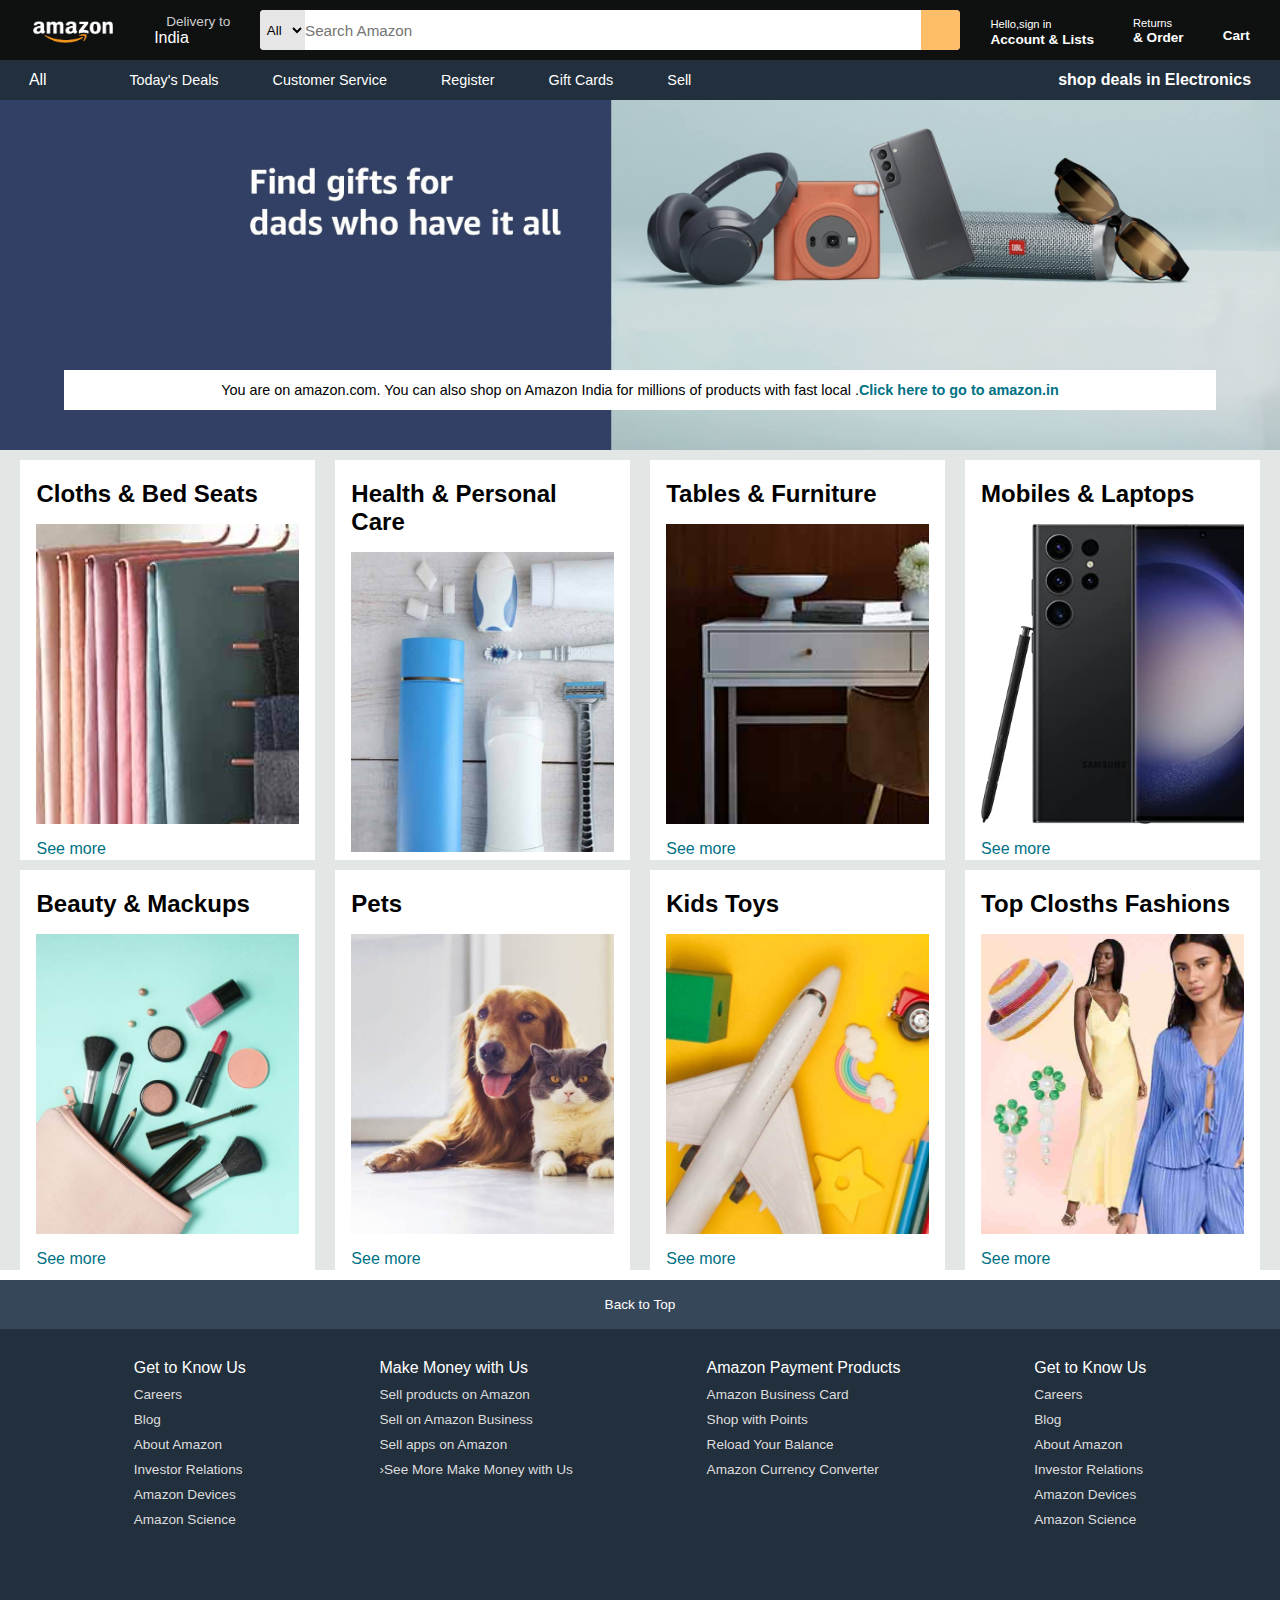
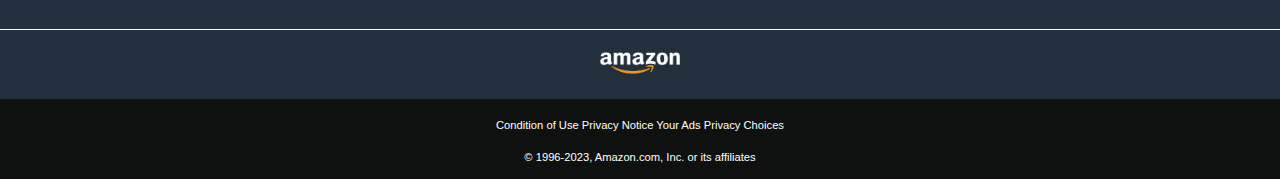
<file: index.html>
<!DOCTYPE html>
<html lang="en">
  <head>
    <meta charset="UTF-8" />
    <meta name="viewport" content="width=device-width, initial-scale=1.0" />
    <title>Amazone Project</title>
    <link
      rel="stylesheet"
      href="https://cdnjs.cloudflare.com/ajax/libs/font-awesome/6.4.2/css/all.min.css"
      integrity="sha512-z3gLpd7yknf1YoNbCzqRKc4qyor8gaKU1qmn+CShxbuBusANI9QpRohGBreCFkKxLhei6S9CQXFEbbKuqLg0DA=="
      crossorigin="anonymous"
      referrerpolicy="no-referrer"
    />
    <link rel="stylesheet" href="amazone.css" />
    <link
      rel="stylesheet"
      media="screen and (max-width:1200px)"
      href="amazone media.css"
    />
  </head>
  <body>
    <header>
      <div id="navbar">
        <div class="nav-logo border">
          <div class="logo">
            <a href="https://amazon.com" target="_blank"
              ><img src="image-1/amazon_logo.png" alt=""
            /></a>
          </div>
        </div>
        <div class="nav-address border">
          <p class="add-first">Delivery to</p>
          <div class="add-icon">
            <i class="fa-solid fa-location-dot fa-bounce"></i>
            <p class="add-second">India</p>
          </div>
        </div>

        <div class="nav-search">
          <select class="search-select">
            <option>All</option>
          </select>
          <input placeholder="Search Amazon" class="search-input" />
          <div class="search-icon">
            <i class="fa-solid fa-magnifying-glass"></i>
          </div>
        </div>
        <div class="nav-singin border">
          <p><span>Hello,sign in</span></p>
          <p class="nav-second">Account & Lists</p>
        </div>
        <div class="nav-return border">
          <p><span>Returns</span></p>
          <p class="nav-second">& Order</p>
        </div>
        <div class="nav-cart border">
          <i class="fa-solid fa-cart-shopping"></i>
          Cart
        </div>
      </div>
      <div class="panels">
        <div class="panel-all">
          <i class="fa-solid fa-bars"></i>
          All
        </div>
        <div class="panel-ops">
          <p class="border">Today's Deals</p>
          <p class="border">Customer Service</p>
          <p class="border">Register</p>
          <p class="border">Gift Cards</p>
          <p class="border">Sell</p>
        </div>
        <div class="panel-deals">shop deals in Electronics</div>
      </div>
    </header>
    <div class="hero-section">
      <div class="hero-msg">
        <p>
          You are on amazon.com. You can also shop on Amazon India for millions
          of products with fast local .<a
            href="https://amazone.com"
            target="_blank">Click here to go to amazon.in</a>
        </p>
      </div>
    </div>
    <div class="shop-section">
      <div class="box-1 box">
        <div class="box-content">
          <h2>Cloths & Bed Seats</h2>
          <div
            class="box-img"
            style="background-image: url('image-1/box1_image.jpg')"
          ></div>
          <p>See more</p>
        </div>
      </div>
      <div class="box-2 box">
        <div class="box-content">
          <h2>Health & Personal Care</h2>
          <div
            class="box-img"
            style="background-image: url('image-1/box2_image.jpg')"
          ></div>
          <p>See more</p>
        </div>
      </div>
      <div class="box-3 box">
        <div class="box-content">
          <h2>Tables & Furniture</h2>
          <div
            class="box-img"
            style="background-image: url('image-1/box3_image.jpg')"
          ></div>
          <p>See more</p>
        </div>
      </div>
      <div class="box-4 box">
        <div class="box-content">
          <h2>Mobiles & Laptops</h2>
          <div
            class="box-img"
            style="background-image: url('image-1/box4_image.jpg')"
          ></div>
          <p>See more</p>
        </div>
      </div>
      <div class="box-1 box">
        <div class="box-content">
          <h2>Beauty & Mackups</h2>
          <div
            class="box-img"
            style="background-image: url('image-1/box5_image.jpg')"
          ></div>
          <p>See more</p>
        </div>
      </div>
      <div class="box-2 box">
        <div class="box-content">
          <h2>Pets</h2>
          <div
            class="box-img"
            style="background-image: url('image-1/box6_image.jpg')"
          ></div>
          <p>See more</p>
        </div>
      </div>
      <div class="box-3 box">
        <div class="box-content">
          <h2>Kids Toys</h2>
          <div
            class="box-img"
            style="background-image: url('image-1/box7_image.jpg')"
          ></div>
          <p>See more</p>
        </div>
      </div>
      <div class="box-4 box">
        <div class="box-content">
          <h2>Top Closths Fashions</h2>
          <div
            class="box-img"
            style="background-image: url('image-1/box8_image.jpg')"
          ></div>
          <p>See more</p>
        </div>
      </div>
    </div>
    <footer>
      <div class="foot-panel1">
        <a href="#navbar">Back to Top</a>
      </div>
      <div class="foot-panel2">
        <ul>
          <p>Get to Know Us</p>
          <a>Careers</a>
          <a>Blog</a>
          <a>About Amazon</a>
          <a>Investor Relations</a>
          <a>Amazon Devices</a>
          <a>Amazon Science</a>
        </ul>
        <ul>
          <p>Make Money with Us</p>
          <a>Sell products on Amazon</a>
          <a>Sell on Amazon Business</a>
          <a>Sell apps on Amazon</a>
          <a>›See More Make Money with Us</a>
        </ul>
        <ul>
          <p>Amazon Payment Products</p>
          <a>Amazon Business Card</a>
          <a>Shop with Points</a>
          <a>Reload Your Balance</a>
          <a>Amazon Currency Converter</a>
        </ul>
        <ul class="ul">
          <p>Get to Know Us</p>
          <a>Careers</a>
          <a>Blog</a>
          <a>About Amazon</a>
          <a>Investor Relations</a>
          <a>Amazon Devices</a>
          <a>Amazon Science</a>
        </ul>
      </div>
      <div class="foot-panel3 ">
        <div class="logo border">
          <a href="https://amazon.com" target="_blank"
            ><img src="image-1/amazon_logo.png" alt=""
          /></a>
        </div>
      </div>
      <div class="foot-panel4">
        <div class="pages">
          <a>Condition of Use</a>
          <a>Privacy Notice</a>
          <a>Your Ads Privacy Choices</a>
        </div>
        <div class="copyright">
          © 1996-2023, Amazon.com, Inc. or its affiliates
        </div>
      </div>
    </footer>
  </body>
</html>
</file>
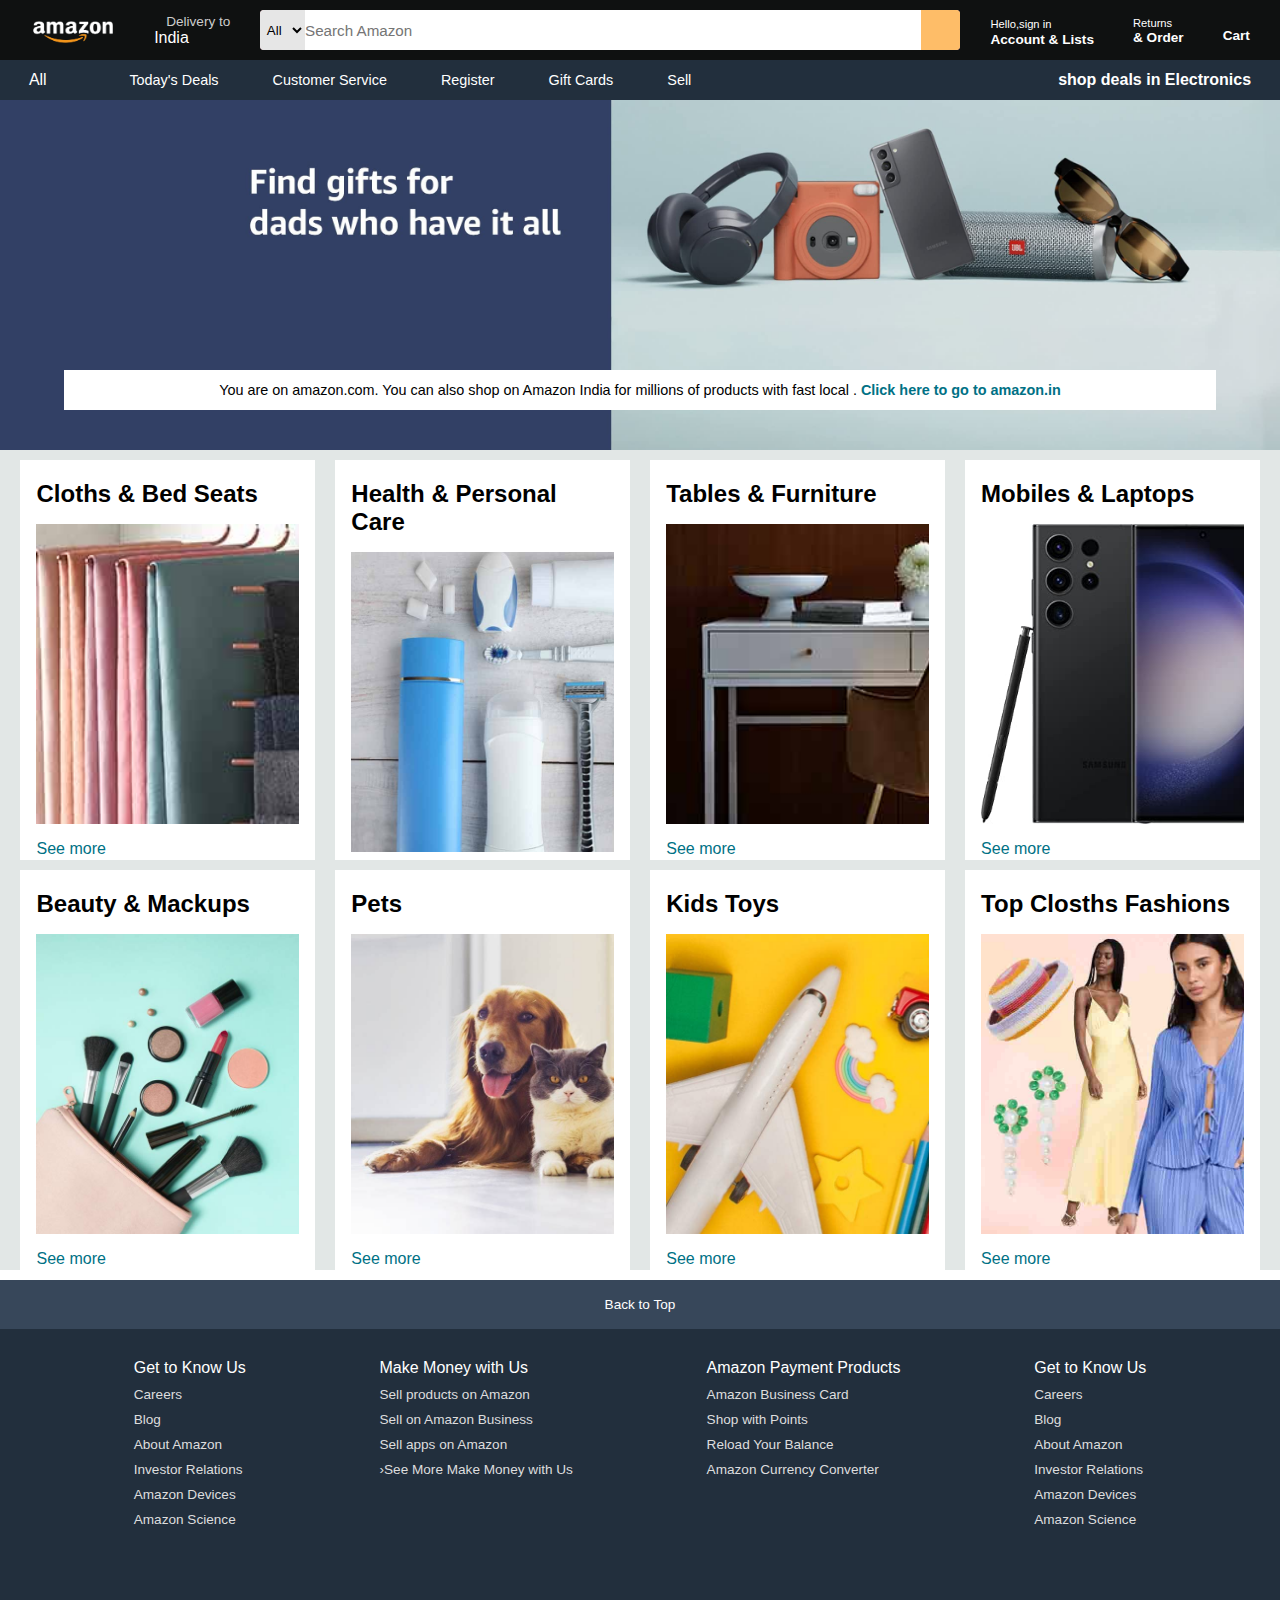
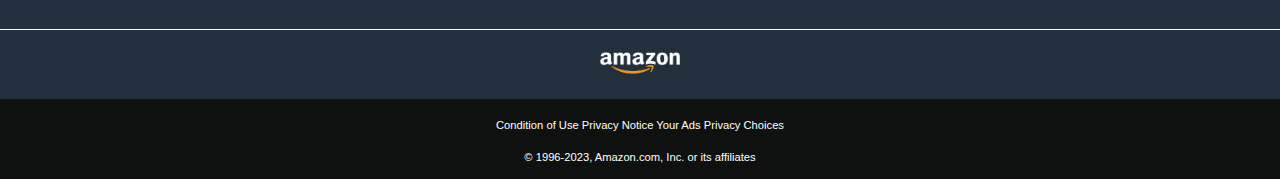
<file: vivek_Amazone _clone_program.html>
<!DOCTYPE html>
<html lang="en">
  <head>
    <meta charset="UTF-8" />
    <meta name="viewport" content="width=device-width, initial-scale=1.0" />
    <title>Amazone Project</title>
    <link
      rel="stylesheet"
      href="https://cdnjs.cloudflare.com/ajax/libs/font-awesome/6.4.2/css/all.min.css"
      integrity="sha512-z3gLpd7yknf1YoNbCzqRKc4qyor8gaKU1qmn+CShxbuBusANI9QpRohGBreCFkKxLhei6S9CQXFEbbKuqLg0DA=="
      crossorigin="anonymous"
      referrerpolicy="no-referrer"
    />
    <link rel="stylesheet" href="amazone.css" />
    <link
      rel="stylesheet"
      media="screen and (max-width:1200px)"
      href="amazone media.css"
    />
  </head>
  <body>
    <header>
      <div id="navbar">
        <div class="nav-logo border">
          <div class="logo">
            <a href="https://amazon.com" target="_blank"
              ><img src="/image/amazon_logo.png" alt=""
            /></a>
          </div>
        </div>
        <div class="nav-address border">
          <p class="add-first">Delivery to</p>
          <div class="add-icon">
            <i class="fa-solid fa-location-dot fa-bounce"></i>
            <p class="add-second">India</p>
          </div>
        </div>

        <div class="nav-search">
          <select class="search-select">
            <option>All</option>
          </select>
          <input placeholder="Search Amazon" class="search-input" />
          <div class="search-icon">
            <i class="fa-solid fa-magnifying-glass"></i>
          </div>
        </div>
        <div class="nav-singin border">
          <p><span>Hello,sign in</span></p>
          <p class="nav-second">Account & Lists</p>
        </div>
        <div class="nav-return border">
          <p><span>Returns</span></p>
          <p class="nav-second">& Order</p>
        </div>
        <div class="nav-cart border">
          <i class="fa-solid fa-cart-shopping"></i>
          Cart
        </div>
      </div>
      <div class="panels">
        <div class="panel-all">
          <i class="fa-solid fa-bars"></i>
          All
        </div>
        <div class="panel-ops">
          <p class="border">Today's Deals</p>
          <p class="border">Customer Service</p>
          <p class="border">Register</p>
          <p class="border">Gift Cards</p>
          <p class="border">Sell</p>
        </div>
        <div class="panel-deals">shop deals in Electronics</div>
      </div>
    </header>
    <div class="hero-section">
      <div class="hero-msg">
        <p>
          You are on amazon.com. You can also shop on Amazon India for millions
          of products with fast local .<a
            href="https://amazone.com"
            target="_blank"
          >
            Click here to go to amazon.in</a
          >
        </p>
      </div>
    </div>
    <div class="shop-section">
      <div class="box-1 box">
        <div class="box-content">
          <h2>Cloths & Bed Seats</h2>
          <div
            class="box-img"
            style="background-image: url('/image/box1_image.jpg')"
          ></div>
          <p>See more</p>
        </div>
      </div>
      <div class="box-2 box">
        <div class="box-content">
          <h2>Health & Personal Care</h2>
          <div
            class="box-img"
            style="background-image: url('/image/box2_image.jpg')"
          ></div>
          <p>See more</p>
        </div>
      </div>
      <div class="box-3 box">
        <div class="box-content">
          <h2>Tables & Furniture</h2>
          <div
            class="box-img"
            style="background-image: url('/image/box3_image.jpg')"
          ></div>
          <p>See more</p>
        </div>
      </div>
      <div class="box-4 box">
        <div class="box-content">
          <h2>Mobiles & Laptops</h2>
          <div
            class="box-img"
            style="background-image: url('/image/box4_image.jpg')"
          ></div>
          <p>See more</p>
        </div>
      </div>
      <div class="box-1 box">
        <div class="box-content">
          <h2>Beauty & Mackups</h2>
          <div
            class="box-img"
            style="background-image: url('/image/box5_image.jpg')"
          ></div>
          <p>See more</p>
        </div>
      </div>
      <div class="box-2 box">
        <div class="box-content">
          <h2>Pets</h2>
          <div
            class="box-img"
            style="background-image: url('/image/box6_image.jpg')"
          ></div>
          <p>See more</p>
        </div>
      </div>
      <div class="box-3 box">
        <div class="box-content">
          <h2>Kids Toys</h2>
          <div
            class="box-img"
            style="background-image: url('/image/box7_image.jpg')"
          ></div>
          <p>See more</p>
        </div>
      </div>
      <div class="box-4 box">
        <div class="box-content">
          <h2>Top Closths Fashions</h2>
          <div
            class="box-img"
            style="background-image: url('/image/box8_image.jpg')"
          ></div>
          <p>See more</p>
        </div>
      </div>
    </div>
    <footer>
      <div class="foot-panel1">
        <a href="#navbar">Back to Top</a>
      </div>
      <div class="foot-panel2">
        <ul>
          <p>Get to Know Us</p>
          <a>Careers</a>
          <a>Blog</a>
          <a>About Amazon</a>
          <a>Investor Relations</a>
          <a>Amazon Devices</a>
          <a>Amazon Science</a>
        </ul>
        <ul>
          <p>Make Money with Us</p>
          <a>Sell products on Amazon</a>
          <a>Sell on Amazon Business</a>
          <a>Sell apps on Amazon</a>
          <a>›See More Make Money with Us</a>
        </ul>
        <ul>
          <p>Amazon Payment Products</p>
          <a>Amazon Business Card</a>
          <a>Shop with Points</a>
          <a>Reload Your Balance</a>
          <a>Amazon Currency Converter</a>
        </ul>
        <ul class="ul">
          <p>Get to Know Us</p>
          <a>Careers</a>
          <a>Blog</a>
          <a>About Amazon</a>
          <a>Investor Relations</a>
          <a>Amazon Devices</a>
          <a>Amazon Science</a>
        </ul>
      </div>
      <div class="foot-panel3 ">
        <div class="logo border">
          <a href="https://amazon.com" target="_blank"
            ><img src="/image/amazon_logo.png" alt=""
          /></a>
        </div>
      </div>
      <div class="foot-panel4">
        <div class="pages">
          <a>Condition of Use</a>
          <a>Privacy Notice</a>
          <a>Your Ads Privacy Choices</a>
        </div>
        <div class="copyright">
          © 1996-2023, Amazon.com, Inc. or its affiliates
        </div>
      </div>
    </footer>
  </body>
</html>
</file>
<file: amazone.css>
*{
      margin:0;
      padding: 0;
      font-family: Arial;
      box-sizing: border-box;
}
html {
      scroll-behavior: smooth;
      
}
#navbar{
      /* navbar ke andr multiple div hai isly flex diye hai
       */
      height: 60px;
      background-color: #0F1111;
      color: white;
      display: flex;
      align-items: center;
      justify-content: space-evenly;
}
.nav-logo{
      height: 50px;
      width: 100px;
}
.logo a img{
      /* background-image: url("amazon_logo.png"); */
      background-size: cover;
      height: 50px;
      width: 100%;
}
.border{
      /* all border class ke liye  */

      border: 2px solid transparent;
      border-radius: 2px;
}
.border:hover{
      border: 1.5px solid white;
      cursor: pointer;
}
.add-first{
  color: #cccccc;
 
  font-size: 0.85rem;
  margin-left: 15px;
}
.add-second{
 
 font-size: 1rem;
 margin-left: 3px;
}
.nav-address{

      /* border: 1.5px solid white; */
      padding: 7px;
    
}
.add-icon {

      /* ek hi div ke andr hai isly flex ho skta hai */
     
      display: flex;
      align-items: center;
    
}

                                    /* box3 */
.search-select{
      background-color: #E6E6E6;
      width: 50px;
      padding-right: 5px;
      text-align: center;
      /* display: none; */
      border-top-left-radius:4px  ;
      border-bottom-left-radius:4px  ;
      border: none;


}
.search-input{
      width: 100%;
      font-size: 0.95rem;
      border:none;
}
.nav-search{

      display: flex;
      justify-content: space-evenly;   
      background-color: pink;
      width: 700px;
      height: 40px;
      border-radius: 4px;
     
}
.nav-search:hover{
      
      border: 3px solid rgb(239, 186, 11);
}

.search-icon{
      /* parent container me display flex dene se item center hojata h */
       
      display: flex;
      width: 45px;
      align-items: center;
      justify-content: center;
      font-size: 1.2rem;
      color: #0F1111;
      background-color: #febd68;
      border-top-right-radius: 4px;
      border-bottom-right-radius: 4px;

}
/* box 4 */

span{
      font-size: 0.7rem;

}
.nav-second{

      font-size: 0.85rem;
      font-weight:700;
      

}

.nav-return{

      font-size: 0.85rem;
      padding: 7px;
      
}
.nav-singin{
      padding: 7px;
}
/* box 6 */
.nav-cart i{
      font-size: 30px;
     
}
.nav-cart{

      font-size: 0.85rem;
      font-weight: 700;
      padding: 7px;
      
}

/* Panels */

.panels {
      display: flex;
      height: 40px;
      color: white;
      background-color: #222f3d;
      /* vertical center krne ke liye */
      align-items: center;  
      justify-content: space-around;
}
.panel-ops p{
      display: inline;
      margin: 0 15px;
      padding: 10px 8px;
}
.panel-ops {
      width: 70%;
      font-size: 0.90rem;
}
.panel-deals{
      font-weight: 700;
}

/* hero section */

.hero-section{
      display: flex;
      background-image: url('image-1/hero_image.jpg') ;
      background-size: cover;
      height: 350px;
      align-items: flex-end;
      justify-content: center;
}
.hero-msg{
      height: 40px;
      background-color: white;
      display: flex;
      align-items: center;
      justify-content: center;
      font-size: 0.90rem;
      width: 90%;
      margin-bottom: 40px;
}
.hero-msg a{
      color: #007185;
      font-weight: 550;
      text-decoration: none;
}

/* Box Section */

.shop-section{

      display: flex;
      flex-wrap: wrap;
      justify-content: space-evenly;
      background-color: #e2e7e6;
}
.box{

      
      height: 400px;
      width: 23%;
      background-color: white;
      padding: 20px 0px 15px;
      margin-top: 10px;

}
.box-img{
      height: 300px;
      background-size: cover;
      background-repeat: no-repeat;
      margin-top: 1rem;
      margin-bottom: 1rem;
}
.box-content{
      margin-left: 1rem;
      margin-right: 1rem;
}
.box-content p{
      color: #007185;
}
                                                            /* Footer section */

.foot-panel1{
       
      display: flex;
      background-color: #37475a;
      color: white;
      height: 49px;
     
      justify-content: center;
      align-items: center;
      font-size: 0.85rem;

}
.foot-panel1 a{
      color: white;
      text-decoration: none;
}
footer{
      margin-top: 10px;
}
.foot-panel2{
      color: white;
      background-color: #222f3d;
      height: 300px;
      display: flex;
      justify-content:  space-evenly;

}
ul{
      margin-top: 30px;
}
.foot-panel2 ul a{

      /* ek line me lane ke display block krna pada */
      display: block;
      font-size: 0.85rem;
      margin-top: 10px;
      color: #dddddd;
}
.foot-panel3{
      background-color:#222f3d; 
      color: white;
      border-top: 0.5px solid white;
      height: 70px;
      display: flex;
      justify-content: center;
      align-items: center;
}
.logo a img  {

      /* background-image: url("amazon_logo.png"); */
      background-size: cover;
      height: 50px;
      width: 100px;
     
}
.foot-panel4{
      background-color: #0F1111;
      color: white;
      height: 80px;
      font-size: 0.7rem;
      text-align: center;

      /* display: flex;
      justify-content: center;
      align-items: center; */

}
.pages{
 
      padding: 20px;
}
.copyright{
     font-size: 0.7rem;
    
}
</file>
<file: amazone media.css>
.add-first {

            display: none;
      }

      .add-second {
            display: none;

      }

      .nav-address {

            display: none;

      }

      .add-icon {

            /* ek hi div ke andr hai isly flex ho skta hai */

            display: none;
            align-items: center;

      }

                                                                /* box3 */
    
            .nav-search {
      
                  display: flex;
                  justify-content: space-around;
                  background-color: pink;
                  width: 800px;
                  height: 40px;
                  border-radius: 9px;
      
            }

    span {
          font-size: 0.7rem;
          display: none;

    }

    .nav-second {
          display: none;
          font-size: 0.85rem;
          font-weight: 700;


    }

    .nav-return {

          font-size: 0.85rem;
          padding: 0px;

    }
    .search-input{
      border-radius: 4px;
    }
    .search-select{
      display: none;
    }
    .search-icon{
      margin-right: -18px;
    }

    .nav-singin {
          padding: 7px;
    }

                                                           /* box */
.nav-cart i {
          font-size: 30px;

    }

    .nav-cart {

          font-size: 0.85rem;
          font-weight: 700;
          padding: 7px;

    }

                                                          /* Panels */

 .panels{
      justify-content:start;
      width: auto;
      overflow: hidden;
 }
    .panel-ops {
         /* display: none; */
         /* visibility: hidden; */
         font-size: 0.8rem;
         width: 100%;
    }
    .panel-ops p{
      padding: 10px 0px;
      margin:0 ;
      overflow: hidden;
      flex-wrap: nowrap;
    }
    .panel-ops p:nth-child(5){
      display: none;
      
    }
    .panel-all{
      font-size: 0.9rem;
      display: inline-flex;
      margin-right: 8px;
            margin-left: 8px;
    }
    .ul{
      flex-wrap: wrap;
    }
    

    .panel-deals {
          font-weight: 700;
          display: none;
    }
    .hero-section {
          display: flex;
          background-image: url('image-1/hero_image.jpg');
          height: 150px;
          background-size: cover ;
          background-repeat: no-repeat;
          width: 100%;
          
          
    }
    .hero-msg {
         
      display: none;
    }

    .shop-section {

          
          display: flex;
          flex-wrap: wrap ;
          
}
.box {
          
          height: 200px;
          width: 50%;
          background-color: white;
          padding: 20px 0px 15px;
          margin-top: 10px;

    }
    .box-img {
          height: 100px;
          background-size: cover;
          
          background-repeat: no-repeat;
          margin-top: 1rem;
          margin-bottom: 1rem;
    }

    .box-content {
          margin-left: 1rem;
          margin-right: 1rem;
    }
    h2{
      font-size: 0.8rem;
    }
    .box-content p {
          font-size: 0.7rem;
    }
    
    
    .foot-panel2{
      height: 310px;
      font-size: 0.8rem;
      padding: 0 9px;
    }
    .add-icon {

          /* ek hi div ke andr hai isly flex ho skta hai */

          display: none;
          align-items: center;

    }
</file>
